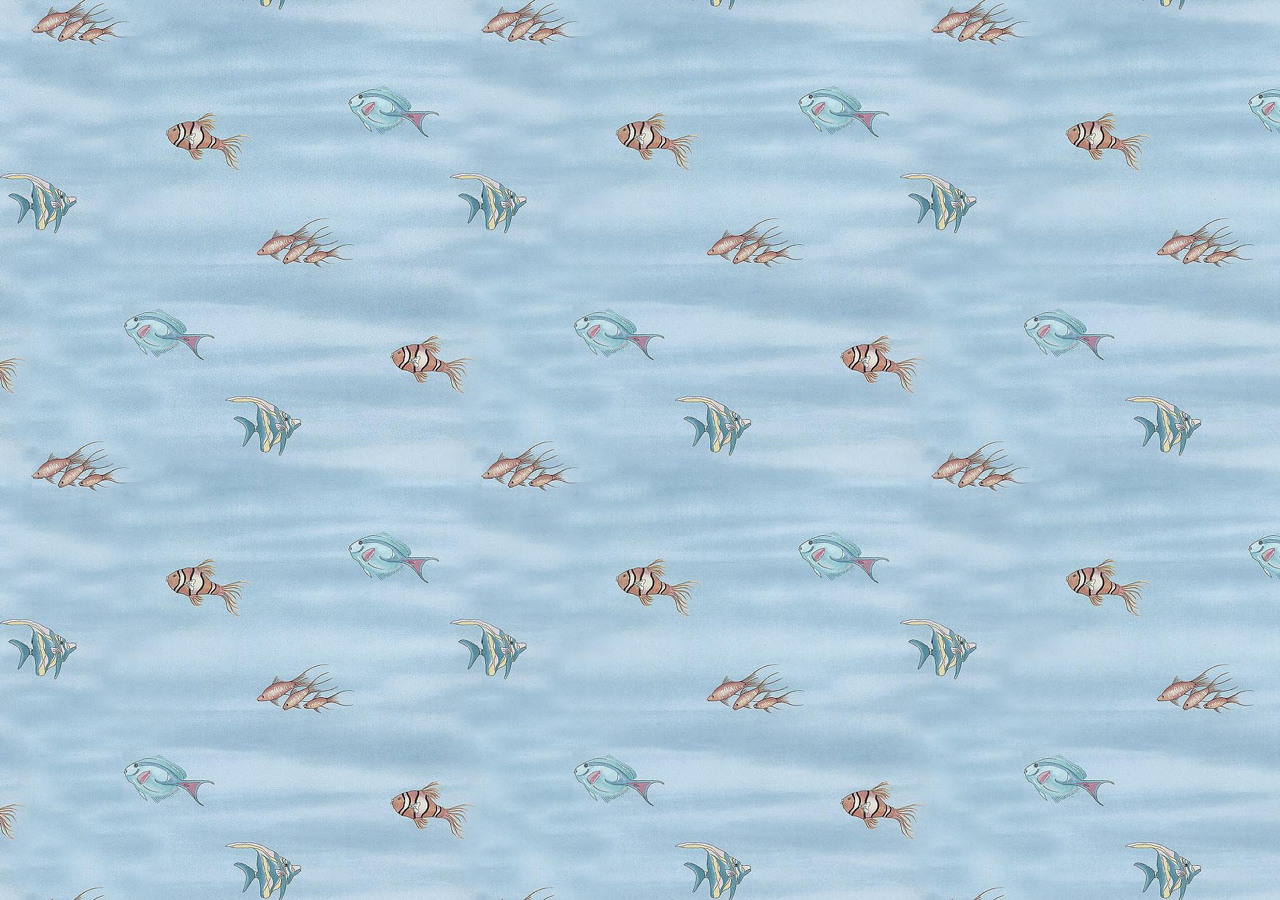
<file: index.html>
<!DOCTYPE html>
<html lang="en">
<head>
	<!-- saved from url=(0014)about:internet -->
	<meta http-equiv="X-UA-Compatible" content="IE=edge"/>
	<meta http-equiv="Cache-Control" content="no-cache"/>
	<meta charset="UTF-8">
	<meta name="viewport" content="width=device-width">
	<title>Game page</title>
	<link rel="stylesheet" href="css/reset.css">
	<link rel="stylesheet" href="css/style.css">
        <script src='http://fe.it-academy.by/JQ/jquery.js'></script>
</head>
<body>
	<div id="main_container">
	</div>
                  <audio class = "audio_fon" preload autoplay loop>
    	         <source src="http://fe.it-academy.by/Projects/Shkovskaja/sound/fun.ogg"  type="audio/ogg; codecs=vorbis">
    	         <source src="http://fe.it-academy.by/Projects/Shkovskaja/sound/fun.mp3"  type="audio/mpeg">
    	         </audio>
 
<script src = "js/spa.js"></script>
</body>
</html>
</file>
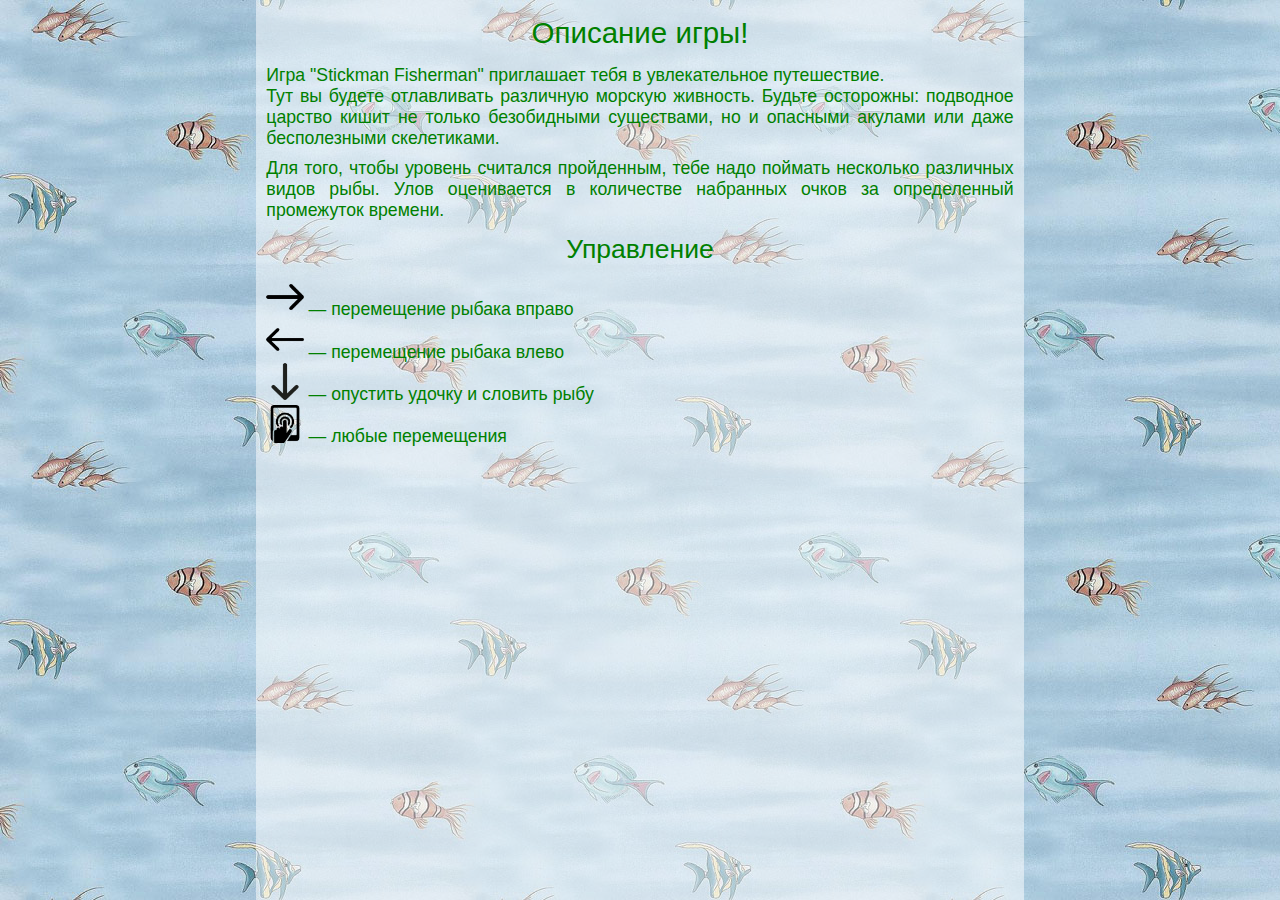
<file: descr.html>
<!DOCTYPE html>
<html lang="ru">
<head>
	<meta charset="UTF-8">
	<meta charset="UTF-8">
	<meta name="viewport" content="width=device-width">
	<title>Description page</title>
	<link rel="stylesheet" href="css/reset.css">
	<link rel="stylesheet" href="css/style.css">
</head>
<body>
	<div class="container_main">
		<h2>Описание игры!</h2>
		<p>Игра "Stickman Fisherman" приглашает тебя в увлекательное путешествие.<br>
		Тут вы будете отлавливать различную морскую живность. Будьте осторожны: подводное царство кишит не только безобидными существами, но и опасными акулами или даже бесполезными скелетиками.</p>
		<p>Для того, чтобы уровень считался пройденным, тебе надо поймать несколько различных видов рыбы. Улов оценивается	 в количестве набранных очков за определенный промежуток времени.</p>
		<h3>Управление</h3>
		<p class ="control">
		<img src="images/right.png" alt="right">
		<span>&mdash;  перемещение рыбака вправо</span><br>
		<img src="images/left.png" alt="left">
		<span>&mdash;  перемещение рыбака влево</span><br>
		<img src="images/bottom.png" alt="bottom">
		<span>&mdash; опустить удочку и словить рыбу </span><br>
		<img src="images/touch.png" alt="touch">
		<span>&mdash; любые перемещения </span>
		</p><br>
	</div>
	
</body>
</html>
</file>
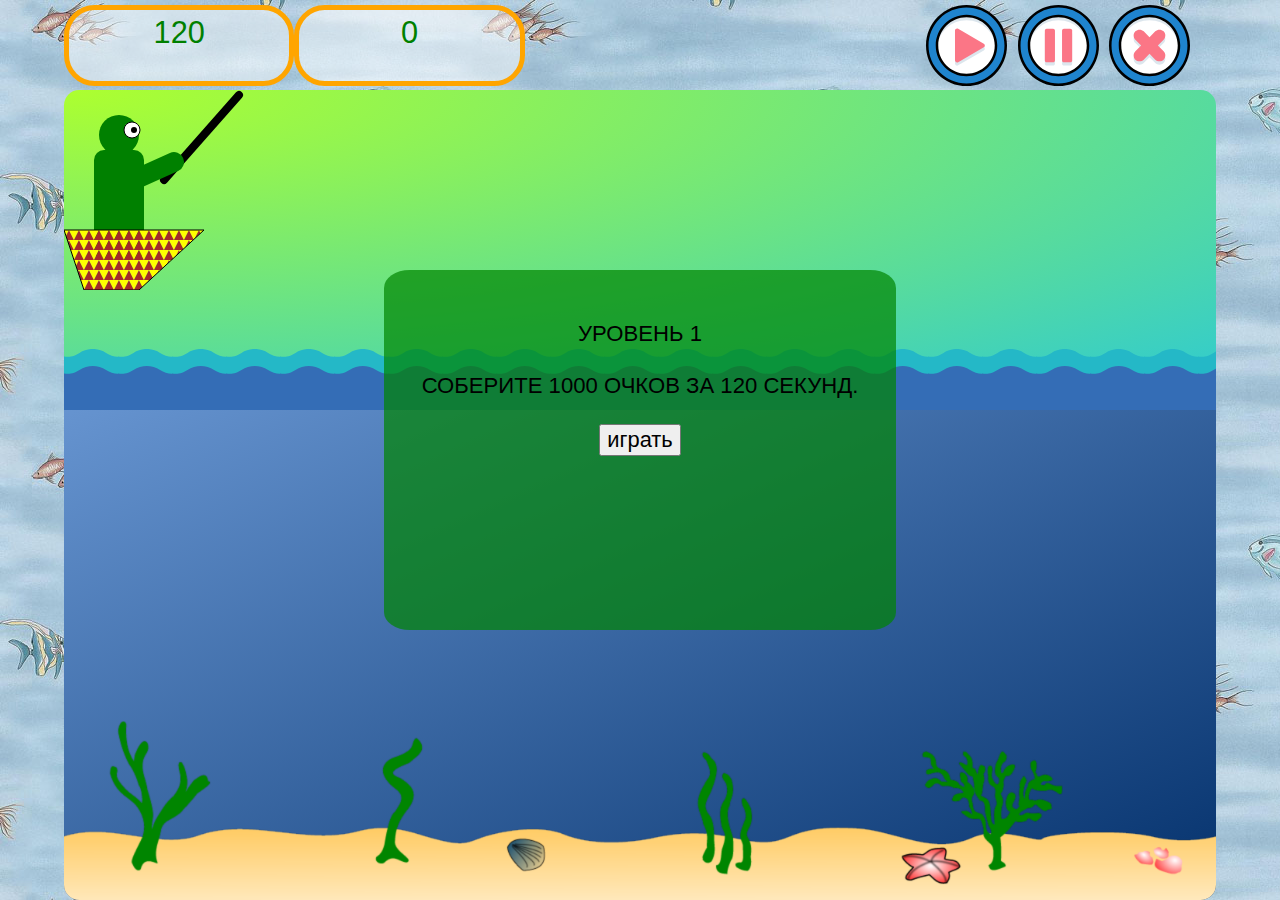
<file: game.html>
<!DOCTYPE html>
<html>
<head>
	<meta charset="UTF-8">
	<meta name="viewport" content="width=device-width">
	<meta http-equiv="X-UA-Compatible" content="IE=Edge" />
	<title>Game page</title>
	<link rel="stylesheet" href="css/reset.css">
	<link rel="stylesheet" href="css/style.css">
	<script>
		"use strict"
	</script>
</head>

<body>
<!-- //////////////////////////////////////////////////////////////////////////////////////////////////// -->
<!-- //////////////////////////////////////////////////////////////////////////////////////////////////// -->
<!-- СПРАЙТЫ, ВЫНЕСТИ ВО ВНЕШНИЙ ФАЙЛ, В JS ИЗМЕНИТЬ ПУТИ  -->
<svg xmlns="http://www.w3.org/2000/svg"  xmlns:xlink="http://www.w3.org/1999/xlink" style="display:none;">
  <symbol id="fish_blue">
   <path stroke="null" fill="#F74B4B" d="M116.152 227.184c0-25.504 19.258-46.178 43.013-46.178h49.386c0 25.504-19.257 46.178-43.012 46.178h-49.386zM258.978 248.104c-11.23-22.474-3.363-50.465 17.57-62.52l43.52-25.064c11.23 22.474 3.362 50.465-17.57 62.52l-43.52 25.064zM292.326 115.977c14.87-29.76 4.454-66.825-23.266-82.79L211.433 0c-14.87 29.76-4.453 66.825 23.266 82.79l57.626 33.187z"/><g stroke="null" fill="#F74B4B"><path d="M73.776 131.92H50.168C22.46 131.92 0 107.81 0 78.065h23.608c27.707 0 50.168 24.113 50.168 53.857z"/><path d="M73.776 131.92H50.168C22.46 131.92 0 156.035 0 185.78h23.608c27.707 0 50.168-24.114 50.168-53.86z"/></g><path stroke="null" fill="#51CAF4" d="M458.54 131.93c-36.15 26.376-75.54 45.228-116.32 56.554a349.72 349.72 0 0 1-93.74 12.807c-73.33 0-146.66-23.112-210.05-69.36 90.63-66.133 201.58-84.984 303.8-56.567 40.78 11.327 80.16 30.19 116.31 56.566z"/><path stroke="null" fill="#85E1F9" d="M458.537 131.93c-63.39 46.25-136.722 69.364-210.053 69.364-73.332 0-146.663-23.113-210.053-69.365h420.107z"/><path stroke="null" fill="#45BDDD" d="M458.54 131.93c-36.15 26.376-75.54 45.228-116.32 56.554-7.28-17.242-11.34-36.394-11.34-56.555 0-20.173 4.06-39.315 11.35-56.567 40.78 11.327 80.16 30.19 116.31 56.566z"/><g stroke="null"><circle fill="#FFF" r="16.016" cy="131.921" cx="370.941"/><circle fill="#4D4D4D" r="9.799" cy="131.921" cx="370.941"/></g>
  </symbol>
	<symbol id="fish_gold">
     <g stroke="null"><path d="M324.35 109.288c16.8 0 30.41 13.567 30.41 30.292s-13.61 30.292-30.41 30.292c-16.79 0-30.4-13.567-30.4-30.292s13.61-30.292 30.4-30.292z" fill="#F2F2F2"/><path d="M272.12 33.485c8.02 8 14.2 17.402 18.32 27.602-.93-.19-1.86-.37-2.79-.548a199.567 199.567 0 0 0-36.76-3.408c-14.52 0-28.83 1.584-42.72 4.632a82.47 82.47 0 0 1-9.34-38.11c0-4.433.36-8.906 1.09-13.348 26.41-4.294 53.28 4.333 72.2 23.18z" fill="#F7B239"/><path d="M412.43 139.58c-30.13 41.697-75 69.717-124.78 79.03-14.61-22.83-23.07-49.944-23.07-79.03s8.46-56.19 23.07-79.03v-.01c.93.178 1.86.358 2.79.547a199.59 199.59 0 0 1 51.21 17.85c27.7 14.155 52.08 34.754 70.78 60.643zm-57.67 0c0-16.725-13.61-30.292-30.41-30.292-16.79 0-30.4 13.567-30.4 30.292s13.61 30.292 30.4 30.292c16.8 0 30.41-13.567 30.41-30.292z" fill="#F7B239"/><path d="M287.65 60.54v.01c-14.61 22.84-23.07 49.944-23.07 79.03s8.46 56.2 23.07 79.03a198.632 198.632 0 0 1-36.76 3.418c-6.02 0-12.02-.27-17.96-.807a56.13 56.13 0 0 0 8.6-40.073 56.274 56.274 0 0 0-9.11-.737c-14.86 0-29.28 5.848-39.97 16.496a55.987 55.987 0 0 0-9.79 13.11 201.362 201.362 0 0 1-22.51-9.803A198.807 198.807 0 0 1 89.38 139.6c.63-.01 1.25-.02 1.88-.02-.63 0-1.25-.01-1.88-.02a198.502 198.502 0 0 1 16.2-19.623c27.57-29.375 63.41-49.606 102.59-58.173a199.232 199.232 0 0 1 42.72-4.632c12.44 0 24.75 1.156 36.76 3.407z" fill="#F95428"/><path d="M177.57 159.213a199.696 199.696 0 0 1-16.19-19.613c.63-.01 1.25-.02 1.88-.02-.63 0-1.25-.01-1.88-.02a198.502 198.502 0 0 1 16.2-19.623c27.57-29.375 63.41-49.606 102.59-58.173 2.246-.493 4.507-.933 6.775-1.348a199.56 199.56 0 0 0-36.055-3.284c-14.52 0-28.83 1.584-42.72 4.632-39.18 8.567-75.02 28.798-102.59 58.173a198.502 198.502 0 0 0-16.2 19.623c.63.01 1.25.02 1.88.02-.63 0-1.25.01-1.88.02a198.807 198.807 0 0 0 70.77 60.613 201.36 201.36 0 0 0 22.51 9.802 55.987 55.987 0 0 1 9.79-13.11 56.525 56.525 0 0 1 15.812-11.09 198.326 198.326 0 0 1-30.692-26.602z" fill="#E54728"/><path d="M241.53 181.147a56.13 56.13 0 0 1-8.6 40.074h-.01a55.527 55.527 0 0 1-7.21 8.816c-10.69 10.65-25.11 16.496-39.97 16.496-3.03 0-6.07-.24-9.11-.737a56.11 56.11 0 0 1 6.03-35.78 55.987 55.987 0 0 1 9.79-13.11c10.69-10.647 25.11-16.495 39.97-16.495 3.03 0 6.07.24 9.11.737zM105.57 119.927l.01.01a198.502 198.502 0 0 0-16.2 19.623c-21.21-.478-41.66-9.035-56.92-24.255a82.612 82.612 0 0 1-23.29-71.91c26.41-4.292 53.29 4.334 72.21 23.18 14.45 14.414 22.93 33.44 24.19 53.352zM105.57 159.213a82.757 82.757 0 0 1-24.19 53.372c-15.72 15.648-36.94 24.265-58.81 24.265-4.45 0-8.93-.36-13.4-1.086-4.31-26.307 4.36-53.063 23.29-71.91 15.26-15.22 35.71-23.776 56.92-24.254a199.696 199.696 0 0 0 16.19 19.613z" fill="#F7B239"/><path d="M174.78 104.724a7.504 7.504 0 0 1-6.77-4.247c-1.79-3.722-.21-8.183 3.525-9.964A184.613 184.613 0 0 1 211.51 76.84a184.005 184.005 0 0 1 39.38-4.268c4.142 0 7.5 3.345 7.5 7.47s-3.358 7.472-7.5 7.472c-12.14 0-24.305 1.318-36.16 3.92a169.625 169.625 0 0 0-36.718 12.556 7.493 7.493 0 0 1-3.233.734zM79.617 113.584c-3.136 0-6.06-1.974-7.11-5.098-2.573-7.648-6.968-14.717-12.708-20.442-7.81-7.777-18.16-13.004-29.14-14.714-4.094-.636-6.893-4.458-6.253-8.535.64-4.076 4.47-6.866 8.568-6.227 14.098 2.195 27.392 8.912 37.433 18.914 7.372 7.353 13.015 16.43 16.32 26.254 1.317 3.912-.8 8.146-4.727 9.458a7.51 7.51 0 0 1-2.383.39zM239.86 45.77a7.495 7.495 0 0 1-3.298-.765 53.095 53.095 0 0 0-15.17-4.768c-4.092-.636-6.892-4.457-6.252-8.533.64-4.077 4.48-6.867 8.567-6.23a68.11 68.11 0 0 1 19.464 6.118c3.72 1.818 5.254 6.295 3.43 9.998-1.303 2.645-3.968 4.18-6.74 4.18zM314.948 99.535c-.907 0-1.83-.166-2.727-.514a169.75 169.75 0 0 0-16.425-5.44c-3.993-1.1-6.335-5.214-5.232-9.19 1.104-3.977 5.236-6.31 9.227-5.212 6.03 1.66 12.05 3.654 17.89 5.925 3.857 1.5 5.764 5.833 4.257 9.677-1.158 2.95-3.99 4.755-6.99 4.755z" fill="#FFF"/><circle cx="155.223" cy="108.164" r="7.471" fill="#FFF"/><g fill="#333"><path d="M418.515 135.216c-19.03-26.345-44.43-48.104-73.45-62.927a206.855 206.855 0 0 0-49.275-17.704A89.89 89.89 0 0 0 277.426 28.2c-20.583-20.49-50.01-29.937-78.714-25.27a7.485 7.485 0 0 0-6.194 6.172 90.416 90.416 0 0 0-1.184 14.55c0 11.265 2.163 22.503 6.287 32.98-32.603 8.656-62.344 25.053-86.854 47.63a90.224 90.224 0 0 0-24.084-42.97C66.108 40.798 36.68 31.352 7.966 36.02a7.484 7.484 0 0 0-6.194 6.172 90.202 90.202 0 0 0-1.185 14.55c0 23.77 9.684 47.043 26.563 63.845a90.528 90.528 0 0 0 27.96 18.992 90.514 90.514 0 0 0-27.956 18.99c-20.58 20.488-30.07 49.796-25.383 78.4a7.485 7.485 0 0 0 6.196 6.17 91.446 91.446 0 0 0 14.607 1.178c23.866 0 47.232-9.64 64.11-26.452a90.23 90.23 0 0 0 24.092-43.03c13.78 12.68 29.267 23.51 45.954 32.023a207.872 207.872 0 0 0 15.85 7.25c-3.942 10.353-5.186 21.697-3.354 32.89a7.488 7.488 0 0 0 6.195 6.17 63.89 63.89 0 0 0 10.252.827c16.847 0 33.256-6.642 45.34-18.68a63.56 63.56 0 0 0 5.544-6.317c4.748.33 9.553.5 14.337.5 66.25 0 128.912-31.984 167.62-85.555a7.447 7.447 0 0 0 .002-8.73zM206.63 16.99c22.157-1.946 44.324 5.984 60.187 21.774a75.442 75.442 0 0 1 10.138 12.555c-21.368-2.695-43.313-2.05-64.51 1.952-4.006-9.33-6.112-19.462-6.112-29.62 0-2.216.1-4.443.297-6.663zM15.587 56.742c0-2.217.1-4.445.297-6.664 22.175-1.95 44.333 5.983 60.188 21.776 12.3 12.26 19.95 28.297 21.748 45.44a206.145 206.145 0 0 0-12.088 14.61c-18.13-1.308-35.042-8.992-47.974-21.883-14.09-14.026-22.17-33.446-22.17-53.28zm60.486 150.56c-14.083 14.027-33.583 22.074-53.5 22.074-2.226 0-4.462-.1-6.69-.296-1.953-22.083 6.014-44.152 21.88-59.946 12.926-12.887 29.84-20.57 47.99-21.88a205.212 205.212 0 0 0 12.07 14.56c-1.795 17.168-9.445 33.222-21.75 45.488zm144.332 17.45c-9.788 9.75-23.29 14.875-36.958 14.25a48.883 48.883 0 0 1 14.31-36.814c9.787-9.75 23.29-14.874 36.957-14.253a48.887 48.887 0 0 1-14.31 36.815zm24.534-10.3c4.444-10.785 5.923-22.73 3.995-34.51a7.486 7.486 0 0 0-6.195-6.17c-20.28-3.294-41.06 3.38-55.59 17.852a63.53 63.53 0 0 0-7.624 9.184 193.02 193.02 0 0 1-15.956-7.25c-25.27-12.892-47.598-31.49-64.864-53.983 27.474-35.86 66.716-60.818 111.08-70.52 21.517-4.725 44.005-5.66 65.835-2.84-12.16 22.452-18.544 47.593-18.544 73.363 0 25.766 6.383 50.9 18.54 73.35a190.947 190.947 0 0 1-24.722 1.627c-1.984 0-3.97-.042-5.955-.104zm46.353-4.233c-12.586-21.358-19.216-45.67-19.216-70.64 0-24.976 6.633-49.292 19.224-70.653a191.736 191.736 0 0 1 46.925 16.66c22.43 11.456 42.52 27.39 58.81 46.522h-10.508c-4.143 0-7.5 3.344-7.5 7.47s3.357 7.47 7.5 7.47h10.504c-27.387 32.18-64.74 54.31-105.737 63.17z"/><path d="M324.353 101.822c-20.9 0-37.906 16.938-37.906 37.758s17.005 37.758 37.906 37.758S362.26 160.4 362.26 139.58s-17.006-37.758-37.907-37.758zm0 60.576c-12.63 0-22.906-10.236-22.906-22.817s10.275-22.816 22.906-22.816S347.26 127 347.26 139.58 336.982 162.4 324.352 162.4z"/><circle cx="324.353" cy="139.58" r="7.471"/></g></g>
	</symbol>
	<symbol id = "fish_bone">
     <g stroke="null"><path d="M1258.03 1950.933c0-50 12.998-79.998 12.998-79.998-16.733 0-47.463 48.994-57.055 65h-40.975c2.12-6.48 5.572-12.517 10.2-17.586a48.634 48.634 0 0 1 2.86-2.885l-13.593-14.67a68.69 68.69 0 0 0-4.042 4.073c-8 8.764-13.525 19.564-16.135 31.066h-34.76c2.61-11.518 8.14-22.332 16.148-31.104a68.79 68.79 0 0 1 4.046-4.075l-13.59-14.674a88.97 88.97 0 0 0-5.23 5.27c-11.36 12.445-18.87 28.066-21.75 44.583h-34.786c2.885-16.566 10.41-32.234 21.806-44.717a88.435 88.435 0 0 1 5.24-5.28l-13.593-14.67a108.875 108.875 0 0 0-6.425 6.472c-14.74 16.148-24.23 36.643-27.286 58.195h-32.017v-55c-110 0-150 70-150 70s40 70 150 70v-55h31.982c3.467 24.566 15.45 47.71 33.745 64.667l13.596-14.668c-14.243-13.2-23.773-30.995-27.078-50h34.788c3.305 18.955 12.81 36.694 27.007 49.852l13.594-14.67c-10.136-9.394-17.18-21.804-20.22-35.18h34.764c3.04 13.362 10.075 25.757 20.196 35.138l13.596-14.668c-6.04-5.598-10.522-12.713-13.072-20.47h40.984c9.592 16.005 40.32 65 57.055 65 0 0-13-30-13-80zm-327.937.002c-5.523 0-10-4.477-10-10s4.477-10 10-10c5.522 0 10 4.477 10 10s-4.478 10-10 10z" transform="matrix(.21582 0 0 .23265 -185.63 -435.275)"/></g>
  	</symbol>
	<symbol id= "fish_green">
	<path fill="none" d="M-1-1h406v214H-1z"/><g><title>Layer 1</title><path fill="#3F2D20" d="M70.452 87.31c-1.975 0-3.92.8-5.323 2.194a7.598 7.598 0 0 0-2.195 5.323c0 1.974.8 3.908 2.194 5.312a7.594 7.594 0 0 0 5.322 2.204 7.567 7.567 0 0 0 5.31-2.205 7.562 7.562 0 0 0 2.207-5.313c0-1.985-.804-3.93-2.207-5.323a7.578 7.578 0 0 0-5.31-2.195zM277.897 94.074c-21.136-12.192-53.837-26.14-119.87-26.14-.57 0-1.142.002-1.716.004a7.517 7.517 0 0 0 .028 15.035h.027c63.58-.248 94.335 12.772 114.02 24.126a7.515 7.515 0 0 0 10.268-2.756 7.52 7.52 0 0 0-2.756-10.27z"/><g fill="#84BD93"><path d="M290.353 81.474c.34.22.68.44 1.013.662-.33-.222-.674-.442-1.013-.662zM294.018 83.978c.097.07.2.14.295.21-.096-.07-.2-.14-.295-.21zM287.074 79.425zM279.268 75.156c.3.15.61.3.91.452-.3-.153-.61-.3-.91-.452zM306.395 95.588zM304.59 93.39c.183.21.348.418.525.627-.177-.21-.342-.418-.525-.626zM275.132 73.168zM302.62 91.28c-.214-.22-.447-.435-.668-.653.22.217.453.434.67.653zM296.95 86.207c.296.236.58.475.868.712-.29-.24-.572-.477-.868-.713zM299.49 88.34zM283.704 77.48c.28.156.548.314.826.47-.278-.156-.546-.314-.826-.47zM63.066 96.132zM271.096 71.374c.412.176.815.355 1.222.533-.407-.178-.81-.357-1.222-.533zM76.808 90.847c-.037-.058-.06-.124-.098-.182.04.058.06.124.098.182zM307.44 97.028c-6.94-4.787-15.497-9.242-25.437-13.163-27.89-11.002-64.223-17.06-102.307-17.06-7.122 0-14.106.41-20.914 1.135 65.52.107 98.06 13.99 119.115 26.135a7.517 7.517 0 0 1-3.763 14.03c-1.275 0-2.566-.695-3.75-1.377C250.7 95.374 219.945 82.23 156.367 82.23h-.028c-4.14 0-7.5-2.976-7.517-7.118-.01-3.08 1.837-5.542 4.485-6.713-.01.003-.023.098-.033.102-30.004 4-56.166 14.67-74.394 23.367-.5.237-.973 1.36-1.465 1.36h-.006c.363 0 .56 1.24.56 2.217 0 1.974-.8 3.598-2.205 5-1.403 1.403-3.338 2.05-5.31 2.05-1.976 0-3.92-.88-5.324-2.282-.663-.668-1.18-1.5-1.554-2.357.162.37.346.714.565 1.057-12.918 7.2-22.115 13.846-27.356 18.38a266.79 266.79 0 0 0 27.16 15.898c7.338 3.738 16.002 7.7 25.727 11.372 30.477-13.896 26.67-36.31 26.487-37.284-.852-4.063 1.758-8.01 5.822-8.863 4.06-.853 8.054 1.788 8.906 5.852 2.19 10.436-.586 31.264-22.128 46.61 16.808 4.786 35.747 8.13 55.904 8.13 38.085 0 74.418-6.06 102.307-17.06 24.78-9.777 40.99-22.868 44.883-36.138-.865-2.95-2.37-5.887-4.412-8.784zM154.48 68.196c.094-.024.18-.066.275-.086-.096.02-.182.062-.275.086zM63.428 97.43zM21.997 106.523c-.195-.155-.405-.32-.593-.472.188.153.4.318.593.473zM24.975 108.854zM36.446 117.056zM34.073 115.446z"/></g><g fill="#FDD44B"><path d="M220.546 26.415c-16.024 1.073-38.255 3.917-58.74 11.202-1.047.015-2.07.086-3.11.116 1.987-.058 3.957-.153 5.965-.153 19.05 0 37.71 1.48 55.25 4.28l.962-23.36-.326 7.915zM133.104 39.947zM152.618 37.96c-1.4.08-2.775.207-4.162.314 1.386-.107 2.763-.233 4.162-.314zM142.743 38.748c-1.736.18-3.437.414-5.15.63 1.713-.217 3.415-.45 5.15-.63z"/></g><g fill="#84BD93"><path d="M332.094 111.98c-.17-.23-.322-.445-.484-.67.162.225.312.44.484.67zM330.588 109.868zM334.32 114.79c-.17-.205-.357-.417-.523-.62.165.203.352.414.524.62zM338.13 118.994c.324.33.645.657.984.99-.34-.332-.66-.66-.984-.99zM336.657 117.45c-.288-.313-.58-.626-.854-.934.275.31.564.62.854.933zM329.29 107.887c-.11-.177-.23-.36-.333-.53.105.172.22.352.333.53zM379.46 107.328c-.368-1.693.002-3.047.004-3.054l4.78-22.876c-25.366 8.02-37.253 25.063-41.166 31.98 2.74 4.84 9.438 14.71 21.982 22.935 6.254 2.355 13.36 4.198 21.526 5.115l-7.12-34.08c-.004-.005-.004-.012-.006-.02zM353.267 130.756c-.516-.3-1.006-.61-1.505-.92.5.31.99.618 1.505.92zM341.82 122.51c-.293-.26-.558-.518-.843-.777.285.26.55.517.844.777zM363.458 135.708c-.604-.243-1.217-.48-1.803-.73.586.25 1.2.488 1.803.73zM358.09 133.333c-.447-.22-.895-.438-1.33-.662.435.225.883.443 1.33.663zM349.466 128.37zM345.872 125.802c-.395-.3-.803-.598-1.183-.9.38.303.787.6 1.182.9z"/></g><g fill="#FDD44B"><path d="M141.454 172.49c.866.107 1.23.226 2.102.322 2.895 6.563 8.048 14.412 18.048 19.486V174.01c-5-.133-13.24-.675-20.15-1.52zM137.432 172.192z"/></g><path fill="#3F2D20" d="M394.502 105.812l8.825-42.23a7.51 7.51 0 0 0-1.58-6.344 7.51 7.51 0 0 0-5.95-2.708c-41.664.95-64.345 21.268-75.08 35.277-8.737-13.263-25.29-25.067-48.233-34.117-11.39-4.494-24.078-8.2-37.64-11.074l1.37-33.27a7.518 7.518 0 0 0-7.198-7.82C224.94 3.353 130.098 0 92.868 49.395c-14.912 4.794-27.993 10.418-38.583 15.63-17.398 8.56-41.774 24.123-50.16 35.258-2.843 3.772-4.125 6.456.27 10.845 10.393 10.38 53.058 42.966 109.79 56.706.99 4.498 3.028 11.152 7.183 17.948 6.663 10.897 20.142 24.348 46.52 26.548a7.525 7.525 0 0 0 5.716-1.96 7.517 7.517 0 0 0 2.426-5.53v-30.99c35.78-1.1 69.676-7.353 96.456-17.917 22.94-9.05 39.494-20.852 48.23-34.117 10.736 14.01 33.417 34.326 75.082 35.276l.17.002a7.52 7.52 0 0 0 7.36-9.054l-8.826-42.23zm-7.916-35.617l-7.12 34.08c-.003.007-.373 1.36-.005 3.054.003.007.003.014.005.02l7.12 34.08c-37.563-4.218-53.842-27.31-58.54-35.613 4.715-8.337 20.998-31.405 58.54-35.622zM266.97 141.95c-27.89 11.002-64.223 17.06-102.308 17.06-20.156 0-39.096-3.343-55.904-8.13 21.542-15.345 24.317-36.173 22.13-46.61-.853-4.064-4.848-6.705-8.908-5.852-4.064.853-6.674 4.8-5.822 8.863.182.975 3.99 23.388-26.486 37.284a256.775 256.775 0 0 1-25.728-11.374c-20.896-10.64-36.288-21.934-44.085-28.402 6.198-5.83 21.127-16.782 43.985-27.69 23.41-11.17 59.903-24.483 100.817-24.483 38.084 0 74.417 6.06 102.306 17.06 24.783 9.776 40.994 22.867 44.885 36.14-3.892 13.27-20.102 26.36-44.884 36.135zm-105.974 54.186c-18.642-4.126-26.7-16.107-30.16-24.916 9.748 1.606 19.826 2.6 30.16 2.79v22.126zM219.91 41.86c-17.538-2.8-36.2-4.28-55.25-4.28-14.304 0-28.07 1.503-41.017 3.95 31.58-20.163 78.983-22.807 97.23-23.03l-.962 23.36z"/></g>
	</symbol>
	<symbol id= "hook">
	<path id="svg_1" d="m101.201,229.816l36.515,0c-5.058,26 -28.037,46.125 -55.341,46.125c-31.107,0 -56.374,-25.521 -56.374,-56.629l0,-103.156c3,-2.903 5,-7.293 5,-12.206l0,-88.122c-0.001,-8.742 -6.759,-15.828 -15.501,-15.828s-15.5,7.086 -15.5,15.828l0,88.122c0,4.913 2,9.303 5,12.206l0,103.156c0,42.221 34.731,76.569 76.952,76.569c41.719,0 76.304,-34.296 76.804,-76.496c0.002,-0.331 0.244,-38.913 0.244,-39.301l0,-31.431l-57.799,81.163z"/>
	</symbol>
	</svg>
<!-- СПРАЙТЫ, ВЫНЕСТИ ВО ВНЕШНИЙ ФАЙЛ, В JS ИЗМЕНИТЬ ПУТИ  -->
<!-- //////////////////////////////////////////////////////////////////////////////////////////////////// -->
<!-- //////////////////////////////////////////////////////////////////////////////////////////////////// -->


	<div class="menu-bar">
		<!-- тут кнопки управления, таймер, очки игры <-->
			<span class="time">120</span>
			<span class="points">0</span>
		<ul class="menu">
			<li class="play"></li>
			<li class="pause"></li>
			<li class="home"></li>
		</ul>
		<div class="hello-message">
        	<h3>уровень <span>1</span></h3>
        	<p>Соберите <span class="taskC">1000</span> очков за <span class="taskT">120</span> секунд.</p>
        	<form action="post">
        		<input type="button" class = "gobutton" value="играть">
        	</form>
        </div>
	</div>

	<!-- поле игры -->
	<div class="game-field">
		<!-- НЕБО -->
		<div class="sky">
		<!-- MAN -->
		<svg  width = "180" viewBox="0 0 180 200"  xmlns = "http://www.w3.org/2000/svg" id = "fisherman">
			<title>Fisherman</title>
			<defs>
			<pattern id="boatbg" width="10" height="10" patternUnits = "userSpaceOnUse" fill="yellow">
				<polygon points = '0,0 5,0 0,10' fill="yellow"/>
				<polygon points = '0,10 5,0 10,10' fill="brown"/>
				<polygon points = '10,10 10,0 5,0' fill="yellow"/>
			</pattern>
			</defs>
			<!-- head -->
			<circle cx="55" cy="45" r="20" fill="green"/>
			<circle cx="68" cy="40" r="8" fill="#fff" stroke="#000"/>
			<circle cx="70" cy="40" r="3" fill="#000"/>
			<!-- body -->
			<rect x="30" y="60" width="50" height="110" rx="10" ry="10" fill="green"/>
			<!-- boat -->
			<polygon points='0 140, 140 140, 75 200, 20 200' stroke="black" fill=" url(#boatbg)"/>
			<!-- spinning -->
			<line x1= "100" y1="90" x2="175" y2="5" stroke-width="8" stroke="black" stroke-linecap = "round" class = "rod"/>
			<!-- hands -->
			<line x1="70" y1="90" x2="110" y2="72" stroke-width="20" stroke="green" stroke-linecap="round"/>
		</svg>
		</div>

		<!-- МОРЕ -->
		<div class="sea">
        </div>

        <!-- волны и дно -->
        <img src="images/dno1.png" alt="dno" class = "dno">
        <div class="wave1"></div>
        <div class="wave2"></div>
	</div>

	<!-- JS -->
	<script src="js/sound.js"></script>
	<script src="js/man.js"></script>
</body>
</html>
</file>
<file: css/style.css>
#main_container {width: 100%; height: 100%;}

#error-m {
position: absolute;
height: 10%;
top: 20vh;
left: 0;
font-size: 4em;
color: red;
text-align: center;
z-index: 1000;
}


body, html {
	width: 100%;
	height:100%;
	padding: 0;
	margin: 0;
	font-size: 96%;
}

body {
	background: #fff url('../images/bg1.jpg');
	font-family: "Lucida Sans Unicode", "Lucida Grande", sans-serif
}

/*MAIN PAGE*/

.container_main {
       padding: .1em;
	width: 60vw;
	height: 100vh;
	margin: 0 auto;
	background: rgba(255, 255, 255, .5);
	text-align: center;
}

.header {
	width: 100%;
	height: 20%;
	text-align: center;
	color: #37DE6A;
	font-size: 300%;
}

.header h1 {padding: 5%; text-transform: uppercase;}

.form {display: block;}
.container_main input {
	display: block;
	text-transform: uppercase;
        font-family:"Lucida Sans Unicode", "Lucida Grande", sans-serif;
	width: 80%;
	height: 15%;
	margin: 5% auto;
	font-size: 2.5rem;
	font-weight: bold;
	color: #37DE6A;;
}

.container_main .sound {
	width: 5em;
	height: 5em;
	padding: .1em;
	display: block;
	margin: 0 auto;
}
.container_main .sound img{
	vertical-align:middle;
	width: 100%;
	height: 100%;
}

.menu-bar {
	margin: 0 5vw;
	height: 10vh;
}

.menu-bar .time,
.menu-bar .points {
	display: inline-block;
	width: 20%;
	height: 9vh;
	margin: .5vh 0em;
	border: 5px solid orange;
	border-radius: 2rem;
	background-color: rgba(255, 255, 255, .5);
	text-align: center;
	color: green;
	font-size: 2rem;
	line-height: 1.5;
	float: left;
}

.menu-bar .menu {
	display: inline-block;  
	height: 100%; 
	width: 58%;
	text-align: right;
}

.menu-bar .menu li {
	width: 9vh;
	height: 90%;
	display: inline-block;
	margin: .5vh .2rem;
}
.menu-bar .menu li:hover {cursor: pointer;}
.menu-bar li:nth-child(1) {background: url("../images/icon/play.svg") no-repeat;}
.menu-bar li:nth-child(2) {background: url("../images/icon/pause.svg") no-repeat;}
.menu-bar li:nth-child(3) {background: url("../images/icon/error.svg") no-repeat;}

.menu-bar li:nth-child(1):hover {background: url("../images/icon/playh.svg") no-repeat;}
.menu-bar li:nth-child(2):hover {background: url("../images/icon/pauseh.svg") no-repeat;}
.menu-bar li:nth-child(3):hover {background: url("../images/icon/errorh.svg") no-repeat;}

/*GAME FIELD*/
.game-field {
	margin: 0 auto;
	width: 90vw;
	height: 90vh;
	border-radius: 1rem;
	position: relative;
}


.game-field .dno {
	position: absolute;
	bottom: 0;
	left: 0;
	width: 100%;
	z-index: 2000;
	border-radius: 1rem;
}

/*WAVE*/
.game-field .wave1,
.game-field .wave2 {
	width: 100%;
	height: 2em;
	position: absolute;
}

.game-field .wave1 {
	top: 32%;
	background: url("../images/wave1.svg") repeat-x;
	animation: wave 60s linear infinite;
	height: 5vh;
}

.game-field .wave2 {
    top: 34%;
	background: url("../images/wave2.svg") 0 0 repeat-x;
	z-index: 2000;
	animation: wave 100s linear infinite;
	height: 5vh;
}
@keyframes wave {
    from { background-position: -1000px 0;}
    to { background-position: 3000px 0; }
   }


.sky {
	height: 35%;
	width: 100%;
	background: #33CCCC;
    background: radial-gradient(at top left, #ADFF2F, #33CCCC);
    border-radius: 1rem 1rem 0 0;
    position: relative;
}

.sea {
	position: relative;
	height: 65%;
	width: 100%;
	border-radius: 0 0 1rem 1rem;
	background: linear-gradient(to top left, #05326D, #6997D3);
	overflow: hidden;
}

.hello-message {
	display: block;
	position: absolute;
	top: 30%;
	left: 30%;
	width: 40%;
	height: 40%;
	background: rgba(0, 133, 0, .7);
	border-radius: 5%;
	z-index: 5000;
	text-align: center;
	text-transform: uppercase;
	font-weight: 900;
	font-size: 1.5em;
	display: block;
}

.hello-message p {
	padding: 5%;
}
.hello-message h3 {padding-top: 10%;}


table {
	width: 60%;
	height: 75vh;
	margin: 2% auto;
	border: 2px solid black;
}
td  {
	border: 1px solid black;
        width: 50%;
}

.container_main h2 {font-size: 200%; color: green; margin: .5em;}
.container_main h3 {font-size: 180%; color: green;  margin: .5em;}
.container_main p {
	font-size: 1.2em;
	color: green;
	margin:  .5em; 10%;
	text-align: justify;
}
.control img {
	width: 5%;
}
.tomain {
color: green; 
text-decoration: underline; 
font-weight: bold;
cursor: pointer;
}


@media (max-width: 1024px) {
  html {
    font-size: 80%;
  }
  .container_main {
  	width: 100%;
  	height: 100%;
  }
  .game-field {
       width: 100%;
}
}

@media (max-width: 700px) {
  html {
    font-size: 60%;
  }
}
</file>
